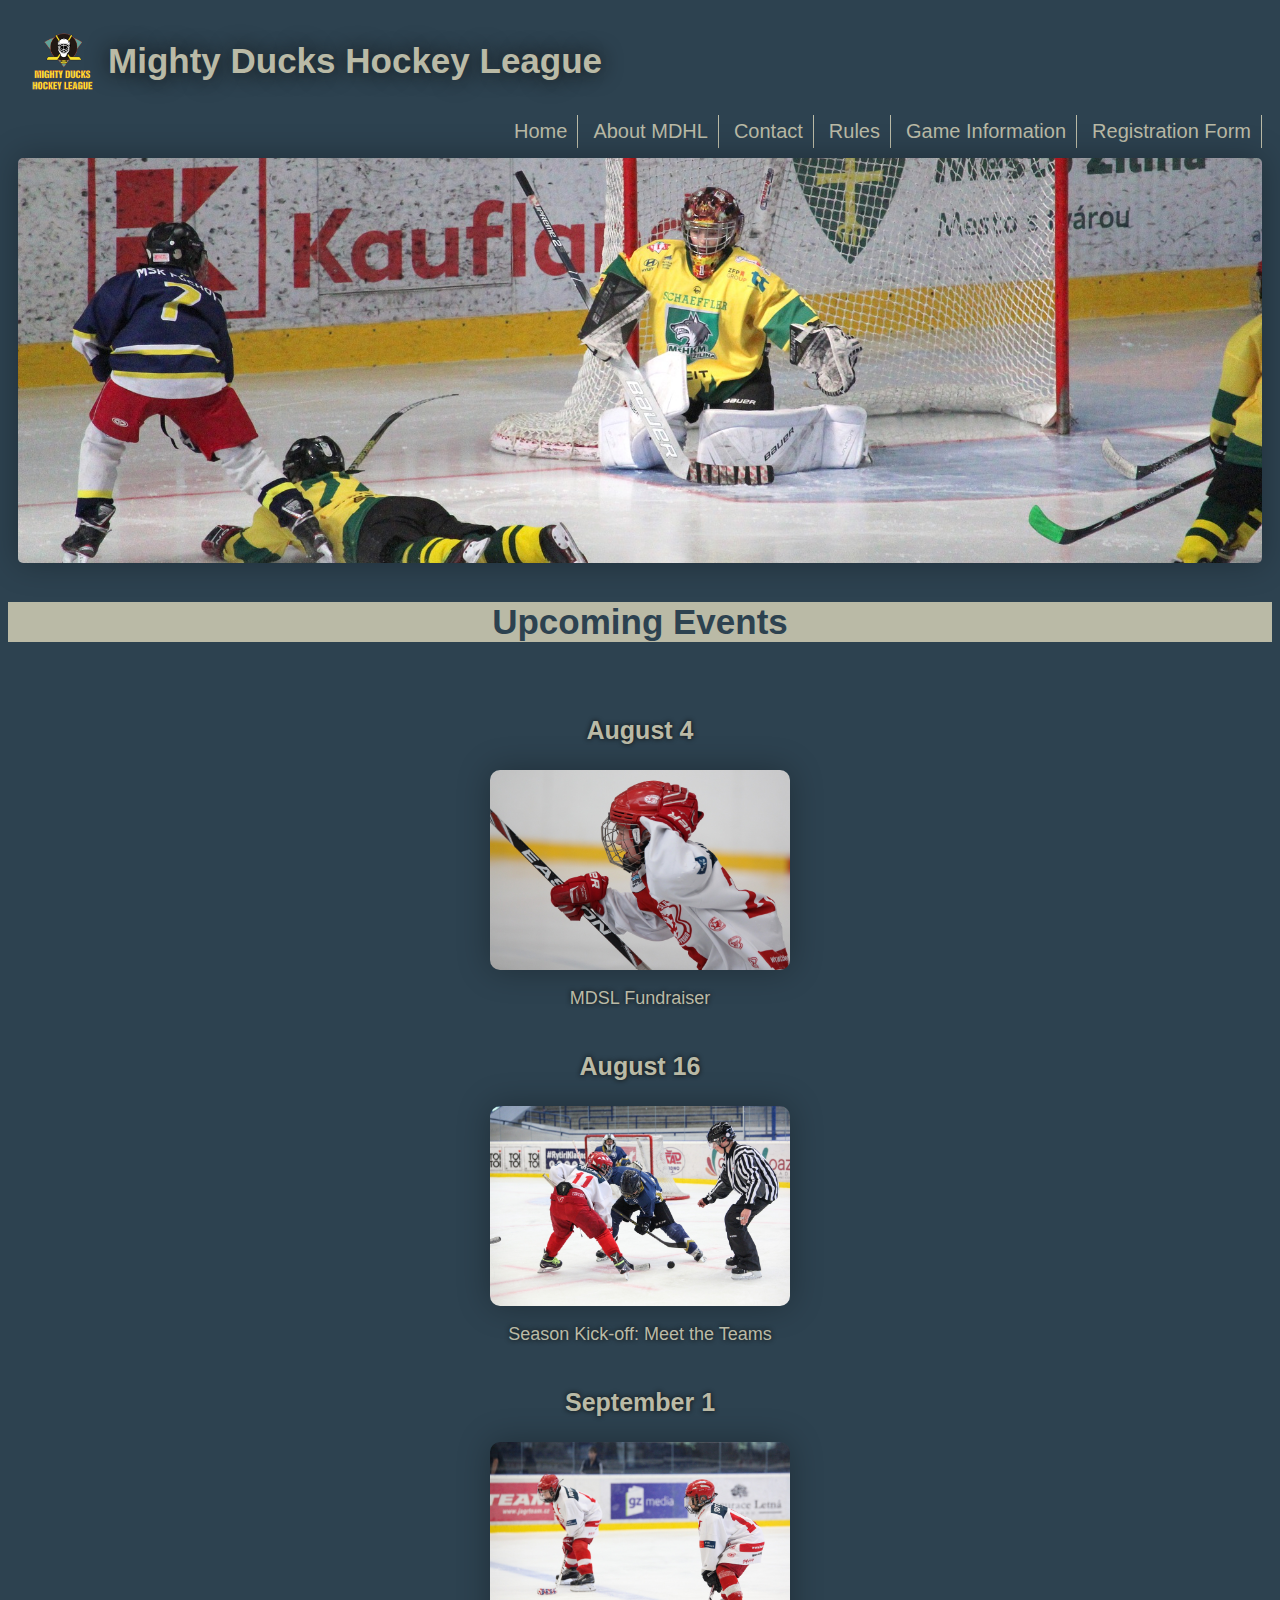
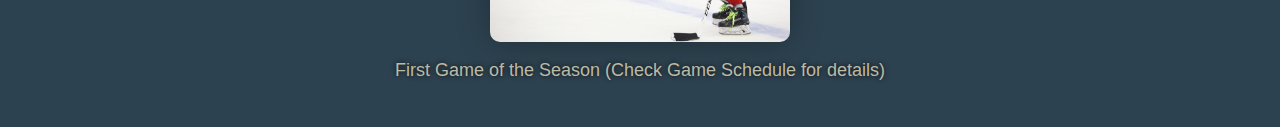
<file: index.html>
<!DOCTYPE html>
<html lang="en">
<head>
    <meta charset="UTF-8">
    <meta name="viewport" content="width=device-width, initial-scale=1.0">
    <title>Home Official MDML</title>
    <link rel="shortcut icon" href="./assets/images/LogoM.png" >
    <link rel="Stylesheet" href="./assets/styles/main2.css"> 
    
</head>

<body>
    <header>
        <div class="encabezado">
            <img class="logo1" src="./assets/images/LogoM.png" alt="Logo">
            <h1>Mighty Ducks Hockey League</h1>
            <nav>  
                <a href="./index.html">Home</a> 
                <a href="./about.html">About MDHL</a> 
                <a href="./contact.html">Contact</a>
                <a href="./rules.html">Rules</a>
                <a href="./games.html">Game Information</a>
                <a href="./form.html">Registration Form</a>
            </nav>
            <img class="banner" src="./assets/images/design1_image2.jpg" alt="banner">
       </div>
    </header>
        
    <main>
        <h2 class="h2"> Upcoming Events </h2>
            <div class="home">  
                <h3> August 4 </h3>
                <img class="jug1" src="./assets/images/hockey1.jpg"  alt="Jugador de hockey">
                <p>MDSL Fundraiser</p> 
                <h3> August 16 </h3>
                <img class="jug2" src="./assets/images/design1_image1.jpg" alt="Jugadores"> 
                <p>Season Kick-off: Meet the Teams</p> 
                <h3> September 1 </h3>
                <img class="jug3" src="./assets/images/hockey3.jpg" alt="Jugador de hockey">
                <p>First Game of the Season (Check Game Schedule for details)</p>
            </div>
    </main>
</body>
</html>
</file>
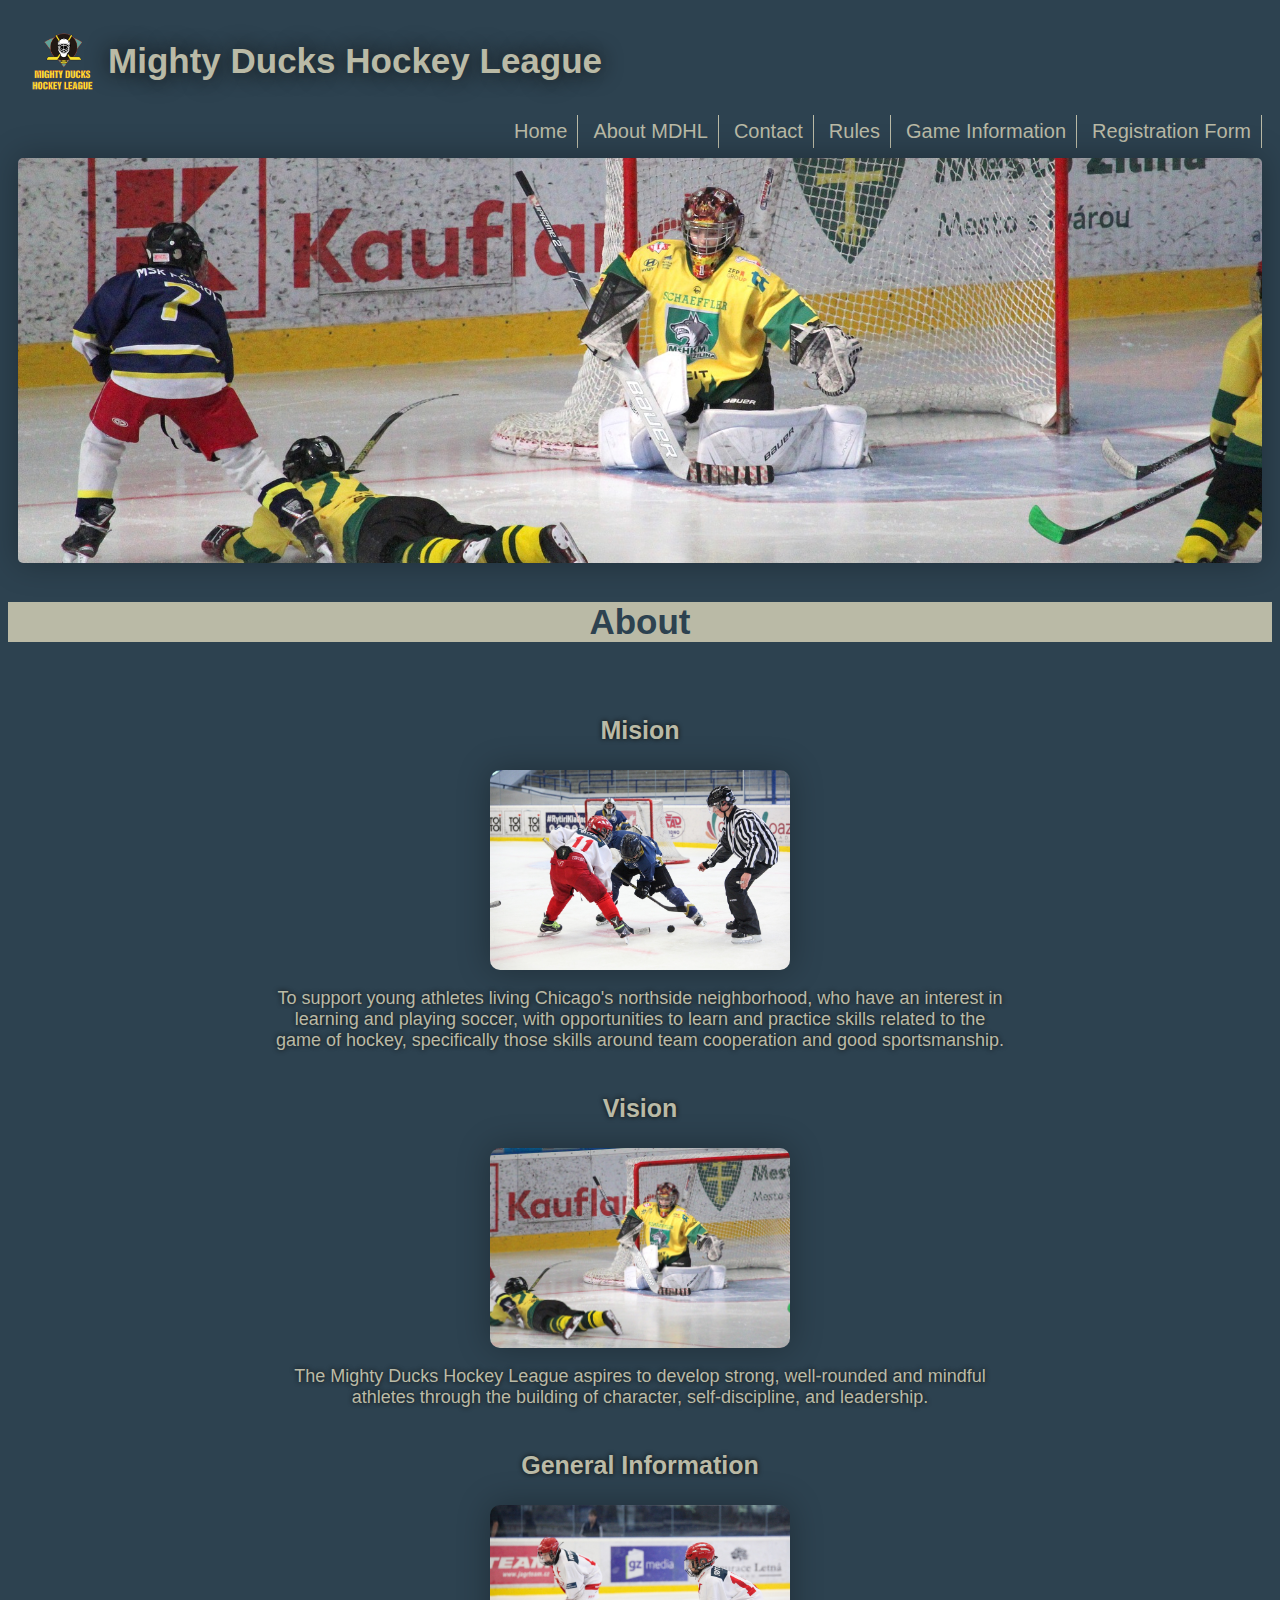
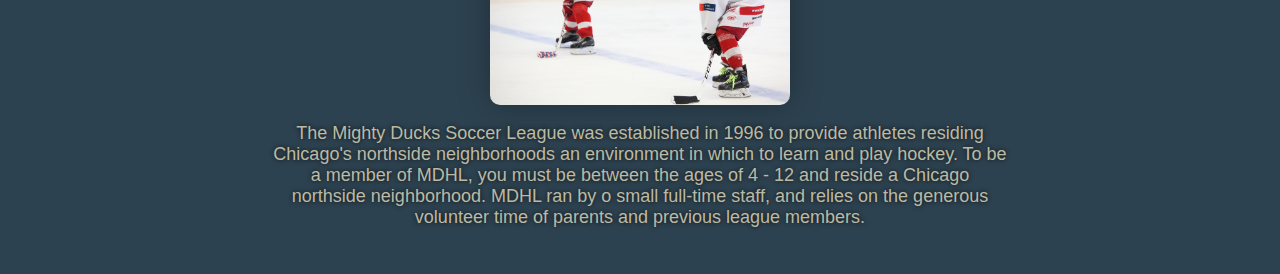
<file: about.html>
<!DOCTYPE html>
<html lang="en">
<head>
    <meta charset="UTF-8">
    <meta name="viewport" content="width=device-width, initial-scale=1.0">
    <title>About MDHL</title>
    <link rel="shortcut icon" href="./assets/images/LogoM.png" > 
    <link rel="Stylesheet" href="./assets/styles/main2.css">
</head>
 
<body>
    <header>
        <div class="encabezado">
            <img class="logo1" src="./assets/images/LogoM.png" alt="Logo">
            <h1>Mighty Ducks Hockey League</h1>
            <nav>  
               <a href="./index.html">Home</a> 
                <a href="./about.html">About MDHL</a> 
                <a href="./contact.html">Contact</a>
                <a href="./rules.html">Rules</a>
                <a href="./games.html">Game Information</a>
                <a href="./form.html">Registration Form</a>
            </nav>
            <img class="banner" src="./assets/images/design1_image2.jpg" alt="banner">
       </div>
    </header>

    <main>
        <h2 class="h2"> About </h2>
        <div class="about">
            <h3> Mision </h3>
            <img class="jug1" src="./assets/images/design1_image1.jpg" alt="Jugadores">
            <p> To support young athletes living Chicago's northside neighborhood, who have an interest in
                learning and playing soccer, with opportunities to learn and practice skills related to the game of
                hockey, specifically those skills around team cooperation and good sportsmanship.</p>
            <h3> Vision </h3>
            <img class="jug2" src="./assets/images/design1_image2.jpg" alt="Jugadores"> 
            <p> The Mighty Ducks Hockey League aspires to develop strong, well-rounded and mindful athletes
                through the building of character, self-discipline, and leadership.</p>
            <h3> General Information </h3>
            <img class="jug3" src="./assets/images/hockey3.jpg" alt="Jugador de hockey">
            <p> The Mighty Ducks Soccer League was established in 1996 to provide athletes residing
                Chicago's northside neighborhoods an environment in which to learn and play hockey. To be a
                member of MDHL, you must be between the ages of 4 - 12 and reside a Chicago northside
                neighborhood. MDHL ran by o small full-time staff, and relies on the generous volunteer time of
                parents and previous league members.</p>
        </div>
    </main>
</body>
</html>
</file>
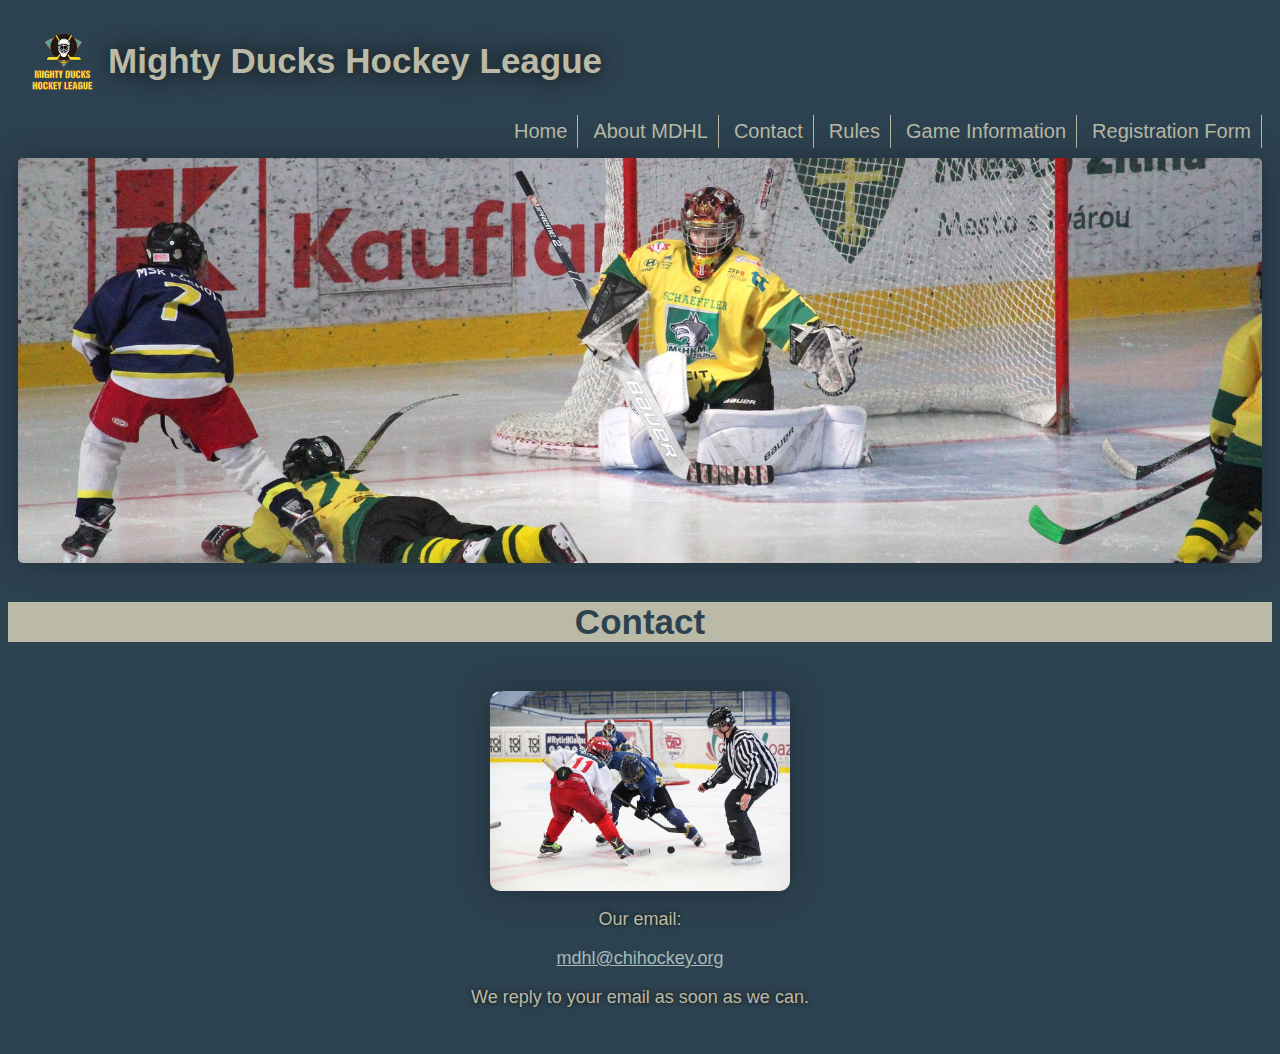
<file: contact.html>
<!DOCTYPE html>
<html lang="en">
<head>
    <meta charset="UTF-8">
    <meta name="viewport" content="width=device-width, initial-scale=1.0">
    <title>Contact</title>
    <link rel="shortcut icon" href="./assets/images/LogoM.png" >
    <link rel="Stylesheet" href="./assets/styles/main2.css"> 
</head>

<body>
    <header>
        <div class="encabezado">
            <img class="logo1" src="./assets/images/LogoM.png" alt="Logo">
            <h1>Mighty Ducks Hockey League</h1>
            <nav>  
                <a href="./index.html">Home</a> 
                <a href="./about.html">About MDHL</a> 
                <a href="./contact.html">Contact</a>
                <a href="./rules.html">Rules</a>
                <a href="./games.html">Game Information</a>
                <a href="./form.html">Registration Form</a>
            </nav>
            <img class="banner" src="./assets/images/design1_image2.jpg" alt="banner">
       </div>
    </header>
        
    <main>   
        <h2 class="h2"> Contact </h2>
        <div class="contact">   
            <img class="juga1" src="./assets/images/design1_image1.jpg" alt="Jugadores">
            <p> Our email:</p> <a href="mailto:mdhl@chihockey.org">mdhl@chihockey.org</a> 
            <p> We reply to your email as soon as we can. </p>  
        </div>
    </main>
</body>
</file>
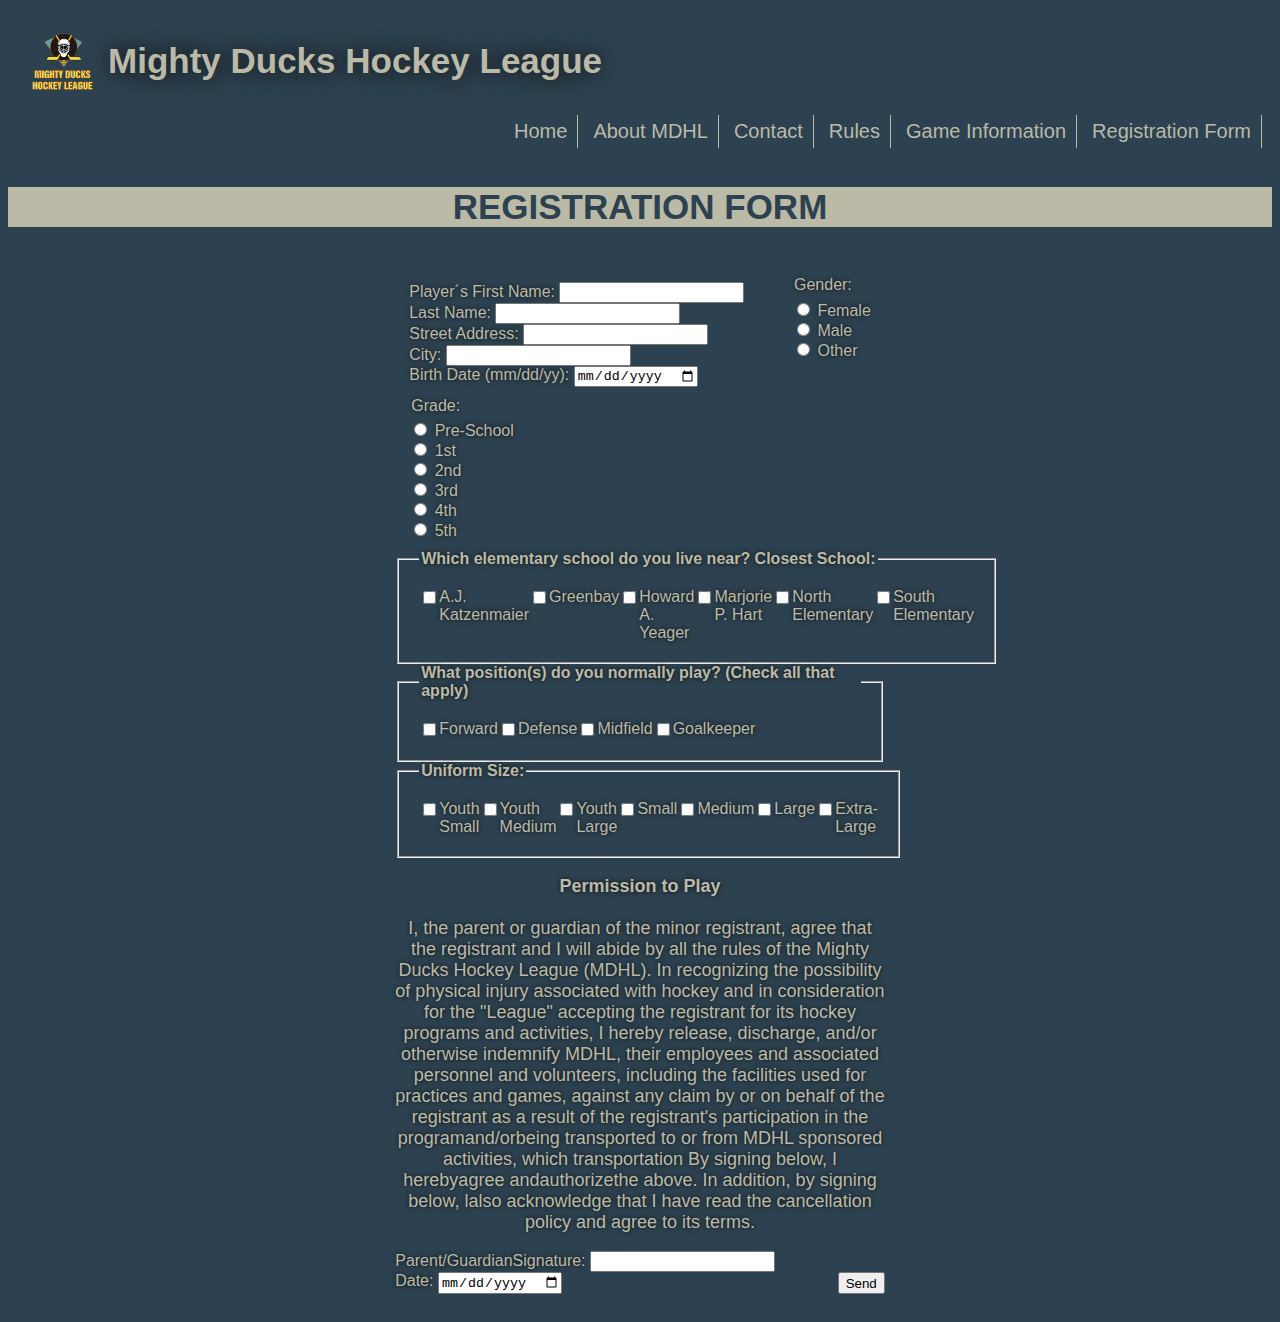
<file: form.html>
<!DOCTYPE html>
<html lang="en">
<head>
    <meta charset="UTF-8">
    <meta name="viewport" content="width=device-width, initial-scale=1.0">
    <title>Registration Form</title>
    <link rel="shortcut icon" href="./assets/images/LogoM.png" >
    <link rel="Stylesheet" href="./assets/styles/main2.css"> 
</head>
<body>
    <header>
        <div class="encabezado">
            <img class="logo1" src="./assets/images/LogoM.png" alt="Logo">
            <h1>Mighty Ducks Hockey League</h1>
            <nav>  
                <a href="./index.html">Home</a> 
                <a href="./about.html">About MDHL</a> 
                <a href="./contact.html">Contact</a>
                <a href="./rules.html">Rules</a>
                <a href="./games.html">Game Information</a>
                <a href="./form.html">Registration Form</a>
            </nav>
       </div>
    </header>

    <main>
        <h2 class="h2"> REGISTRATION FORM </h2>
            <div class="resgist">  
             <form action="./show_data.html" method="get">
                <fieldset class="form">
                    <label>Player´s First Name:
                        <input type="text" name="firstname">
                    </label>

                    <label>Last Name:
                        <input type="text" name="lastname">
                    </label>

                    <label>Street Address:
                        <input type="text" name="address">
                    </label>

                    <label>City:
                        <input type="text" name="city">
                    </label>

                    <label>Birth Date (mm/dd/yy):
                        <input type="date" name="bdate">
                    </label>
                </fieldset>

                <fieldset class="gender">
                <legend>Gender:</legend>
                <label> 
                    <input type="radio" name="gender" value="female">
                    Female
                </label>
                <label> 
                    <input type="radio" name="gender" value="male">
                    Male
                </label>
                <label> 
                    <input type="radio" name="gender" value="other">
                    Other
                </label>
                </fieldset>

                <fieldset class="grade">
                <legend>Grade:</legend>
                <label> 
                    <input type="radio" name="grade" value="preschool">
                    Pre-School
                </label>
                <label> 
                    <input type="radio" name="grade" value="1st">
                    1st
                </label>
                <label> 
                    <input type="radio" name="grade" value="2nd">
                    2nd
                </label>
                <label> 
                    <input type="radio" name="grade" value="3rd">
                    3rd
                </label>
                <label> 
                    <input type="radio" name="grade" value="4th">
                    4th
                </label>
                <label> 
                    <input type="radio" name="grade" value="5th">
                    5th
                </label>
                </fieldset>

                <fieldset class="live"> 
                <legend><strong>Which elementary school do you live near? Closest School: </strong></legend>
                <label>
                    <input type="checkbox" name="near" value="A.J. Katzenmaier">
                </label>A.J. Katzenmaier
                <label>
                    <input type="checkbox" name="near" value="Greenbay">
                </label> Greenbay              
                <label> 
                    <input type="checkbox" name="near" value="Howard A. Yeager">
                </label> Howard A. Yeager
                <label>
                    <input type="checkbox" name="near" value="Marjorie P. Hart">
                </label> Marjorie P. Hart
                <label>
                    <input type="checkbox" name="near" value="North Elementary">
                </label> North Elementary
                <label>
                    <input type="checkbox" name="near" value="South Elementary">
                </label> South Elementary
                </fieldset>

                <fieldset class="position">
                <legend><strong>What position(s) do you normally play? (Check all that apply) </strong></legend>
                <label>
                    <input type="checkbox" name="play" value="Forward">
                </label> Forward
                <label>
                    <input type="checkbox" name="play" value="Defense">
                </label> Defense              
                <label>
                    <input type="checkbox" name="play" value="Midfield">
                </label> Midfield
                <label>
                    <input type="checkbox" name="play" value="Goalkeeper">
                </label> Goalkeeper
                </fieldset>

                <fieldset class="sizes">
                <legend><strong>Uniform Size: </strong></legend>
                <label> 
                    <input type="checkbox" name="size" value="Youth Small">
                </label> Youth Small
                <label>
                    <input type="checkbox" name="size" value="Youth Medium">
                </label> Youth Medium          
                <label>
                    <input type="checkbox" name="size" value="Youth Large">
                </label> Youth Large
                <label>
                    <input type="checkbox" name="size" value="Small">
                </label> Small
                <label>
                    <input type="checkbox" name="size" value="Medium">
                </label> Medium          
                <label>
                    <input type="checkbox" name="size" value="Large">
                </label> Large
                <label>
                    <input type="checkbox" name="size" value="Extra-Large">
                </label> Extra-Large
                </fieldset>

                <p><strong>Permission to Play</strong><br>I, the parent or guardian of the minor registrant, agree that the registrant and I will abide by all the rules of the Mighty Ducks Hockey League (MDHL). In recognizing the possibility of physical injury associated with hockey and in consideration for the "League" accepting the registrant for its hockey programs and activities, I hereby release, discharge, and/or otherwise indemnify MDHL, their employees and associated personnel and volunteers, including the facilities used for practices and games, against any claim by or on behalf of the registrant as a result of the registrant's participation in the programand/orbeing transported to or from MDHL sponsored activities, which transportation
                    By signing below, I herebyagree andauthorizethe above. In addition, by signing below, lalso acknowledge that I have read the cancellation policy and agree to its terms.</p>
              
                <label>Parent/GuardianSignature:
                    <input type="text" name="parent">
                </label>
                <label>Date:
                     <input type="date" name="date">
                </label>

                <input type="submit" value="Send">
             </form>
            </div>
    </main>
    
</body>
</html>
</file>
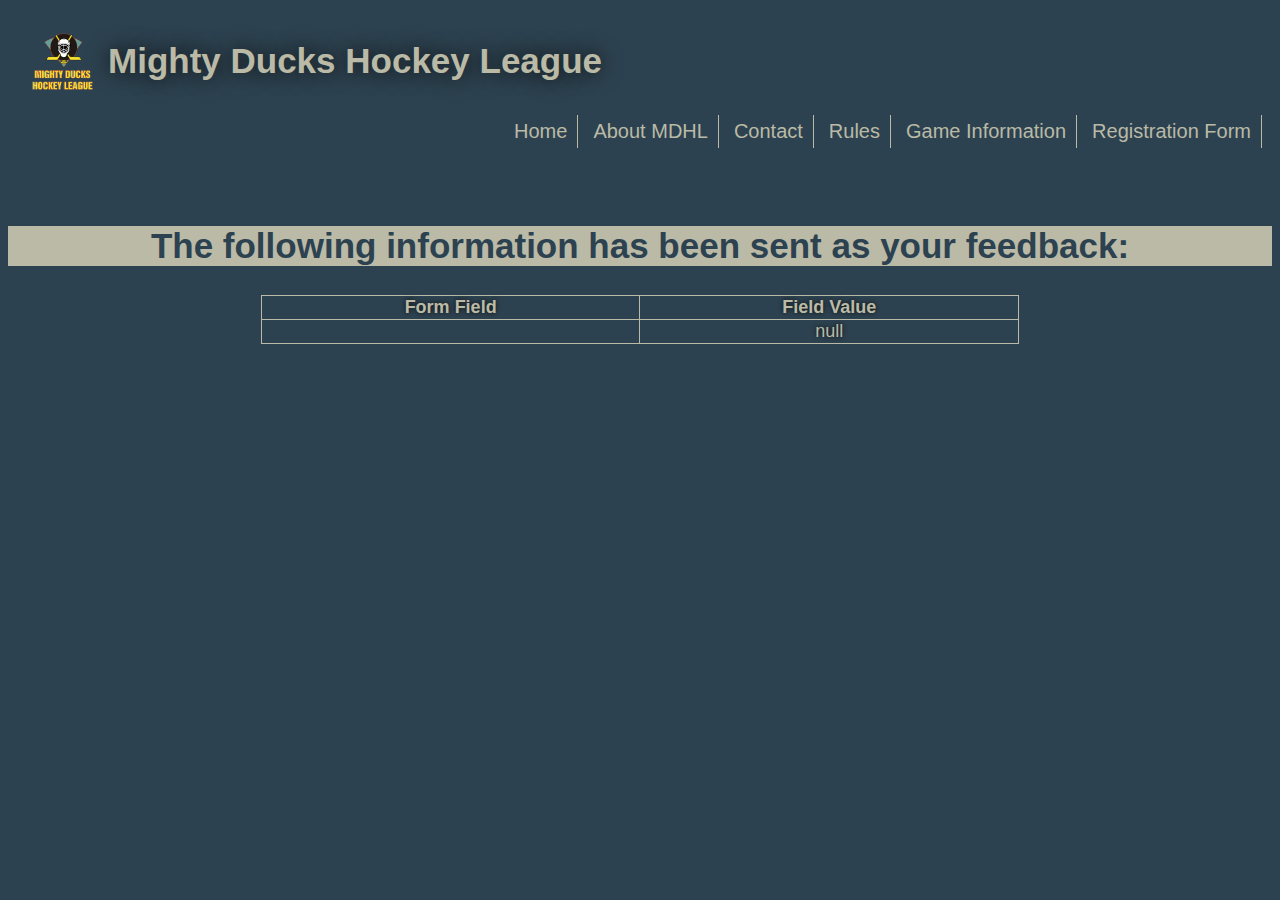
<file: show_data.html>
<html>
<head>
  <meta charset="UTF-8">
  <meta name="viewport" content="width=device-width, initial-scale=1.0">
  <title>Feedback Sent</title>
  <link rel="shortcut icon" href="./assets/images/LogoM.png" >
  <link rel="Stylesheet" href="./assets/styles/main2.css"> 
</head>
<body>
  <header>
    <div class="encabezado">
        <img class="logo1" src="./assets/images/LogoM.png" alt="Logo">
        <h1>Mighty Ducks Hockey League</h1>
        <nav>  
            <a href="./index.html">Home</a> 
            <a href="./about.html">About MDHL</a> 
            <a href="./contact.html">Contact</a>
            <a href="./rules.html">Rules</a>
            <a href="./games.html">Game Information</a>
            <a href="./form.html">Registration Form</a>
        </nav>
   </div>
</header>
<p align=center>&nbsp;</p>
<h2 class="h2"> The following information has been sent as your
  feedback: </h2>

<table border="1" align=center width="226">
  <tr>
    <th align="center">Form Field</th>
    <th align="center">Field Value</th>
  </tr>

<script language="javascript">
var args = location.search.substr(1).split('&');
for (var i = 0; i < args.length; ++i) {
  var parts = args[i].split('=');
  if (parts != null) {
    var field = parts[0];
    var value = parts[1];
    if (value == null) {
      value = "null"
    }
    else {
      value = '"' + unescape(value.replace(/\+/g, ' ')) + '"';
    }

    document.writeln('<tr><td align="center">' + field + '</td>');
    document.writeln('<td align="center">' + value + '</td></tr>');
  }
}
</script>

<noscript>
<tr><td>
<p>You need to turn on Javascript in your browser.</p>

<p>In Microsoft Internet Explorer 4 or greater:</p>
<ul>
<li>From the "Tools" menu (in IE 4, it's the "View" menu), select "Internet Options".</li>
<li>Click on the "Security" tab.</li>
<li>Click on the "Custom Level" button. (In IE 4, select "Custom"
and then click on "Settings...".)</li>
<li>Under "Active scripting" make sure "Enable" is selected.</li>
</ul>

<p>In Netscape version 4 or greater:</p>
<ul>
<li>From the <b>Edit</b> menu, select <b>Preferences</b>.</li>
<li>In the <b>Category</b> list on the left, click on the word "Advanced".</li>
<li>In the panel on the right, make sure "Enable JavaScript" is checked.</li>
<li>Click the <b>OK</b> button.</li>
</ul>

</td></tr>
</noscript>

</table>
</body>
</html>
</file>
<file: assets/styles/main2.css>
@import url('https://fonts.googleapis.com/css2?family=Inconsolata:wght@300&display=swap');

html {
  display: flex;
  flex-direction: column;
  background-color: rgb(45, 66, 80);
}

header div{
  padding: 10px;
  display: flex;
  align-items: center;
  flex-wrap: wrap;
  gap: 10px;
  background-color: rgb(45, 66, 80)
}

header div img.logo1{
  display: flex;
  justify-content:flex-start;
  align-items: flex-start;
  width: 70px;
  height: 70px;
  padding-left: 10px;
  object-fit: cover;
}

header div img.banner{
  display: flex;
  justify-content: center;
  width: 100%;
  height: 45vh;
  object-fit: cover;
  border-radius: 5px;
  box-shadow: 0px 0px 33px 0px rgba(0, 0, 0, 0.3);
}

header div h1{
  font-size:35px;
  flex-grow: 1;
  display: flex;
  justify-content: flex-start;
  color: rgb(186, 186, 166);
  font-family: 'Lexend', sans-serif;
  text-shadow: 0px 0px 21px rgba(13, 13, 12, 1);
}

header div nav{
  flex-grow: 1;
  display: flex;
  justify-content: flex-end;
  gap: 10px;
}

nav a:hover{
  transform: scale(.9);
  color: #58808b;
  background-color: white;
}
  
nav a {
  font-size: 20px;
  text-decoration: none;
  font-family: 'Lexend', sans-serif;
  padding: 5px;
  padding-right: 10px;
  border-right: 1px solid  rgb(186, 186, 166);
  color: rgb(186, 186, 166);
  text-decoration: none;
}

main div{
  display: flex;  
  justify-content: space-between;
  align-items: center; 
  flex-direction: column;
  flex-wrap: wrap;
  padding:20px;
}

main div img{
  display: flex;
  justify-content: center;
  padding:0;
  width: 300px;
  height: 200px;
  object-fit: cover;
  border-radius: 10px;
  box-shadow: 0px 0px 33px 0px rgba(0, 0, 0, 0.3);
}

h2{
  font-size:35px;
  text-align: center;
  color:  rgb(45, 66, 80);
  font-family: 'Lexend', sans-serif; 
  background-color:rgb(186, 186, 166);
 }

div h3,p{
  display: flex; 
  justify-content: center;
  text-align: center;
  flex-wrap: wrap;
  width: 100%;
  color: rgb(186, 186, 166);
  font-family: 'Lexend', sans-serif; 
  text-shadow: 0px 0px 5px rgba(13, 13, 12, 1);
}

h3{
  font-size:25px;
}

p{
  font-size:18px;
}

div.about p{
  width:60%;
}

a{
  font-size:18px;
  color: rgb(166, 186, 182);
  font-family: 'Lexend', sans-serif;
}

/* CSS Tablas */
table{
  width: 60%;
  table-layout: fixed;
  border-collapse: collapse;
} 

table, tr, th, td{
  font-size:18px;
  text-align: center;
  color: rgb(186, 186, 166);
  font-family: 'Lexend', sans-serif;
  text-shadow: 0px 0px 5px rgba(13, 13, 12, 1);
  border: 1px solid rgb(186, 186, 166);
}

 /* CSS Listas  */
div ol.abc{
  list-style-type: lower-latin;
}

div dl,h4,ol{
  font-size:18px;
  width: 60%;
  display: flex; 
  justify-content: flex-start;
  padding: 10px;
  flex-wrap: wrap;
  color: rgb(186, 186, 166);
  font-family: 'Lexend', sans-serif;
  text-shadow: 0px 0px 5px rgba(13, 13, 12, 1);
}

/* CSS Form */
form{
  display: flex;
  width: 40%;
  flex-wrap: wrap;
  flex-direction: row;
  justify-content: space-between;
  color: rgb(186, 186, 166);
  font-family: 'Lexend', sans-serif; 
  text-shadow: 0px 0px 5px rgba(13, 13, 12, 1);
}

fieldset.live, .position, .sizes{
  display: flex;
  justify-content: flex-start;
  flex-direction: row;
  padding: 20px;
  width: 100%;
}

fieldset.form, .gender, .grade{
  display: flex;
  flex-direction: column;
  border: none;
} 

button{
  text-align: center;
  color:  rgb(45, 66, 80);
  font-family: 'Lexend', sans-serif; 
  background-color:rgb(186, 186, 166);
}

/* CSS Maps */
iframe{
  display: flex;
  justify-content: center;
  width: 100%;
  height: 150px;
  border: none;
}
</file>
